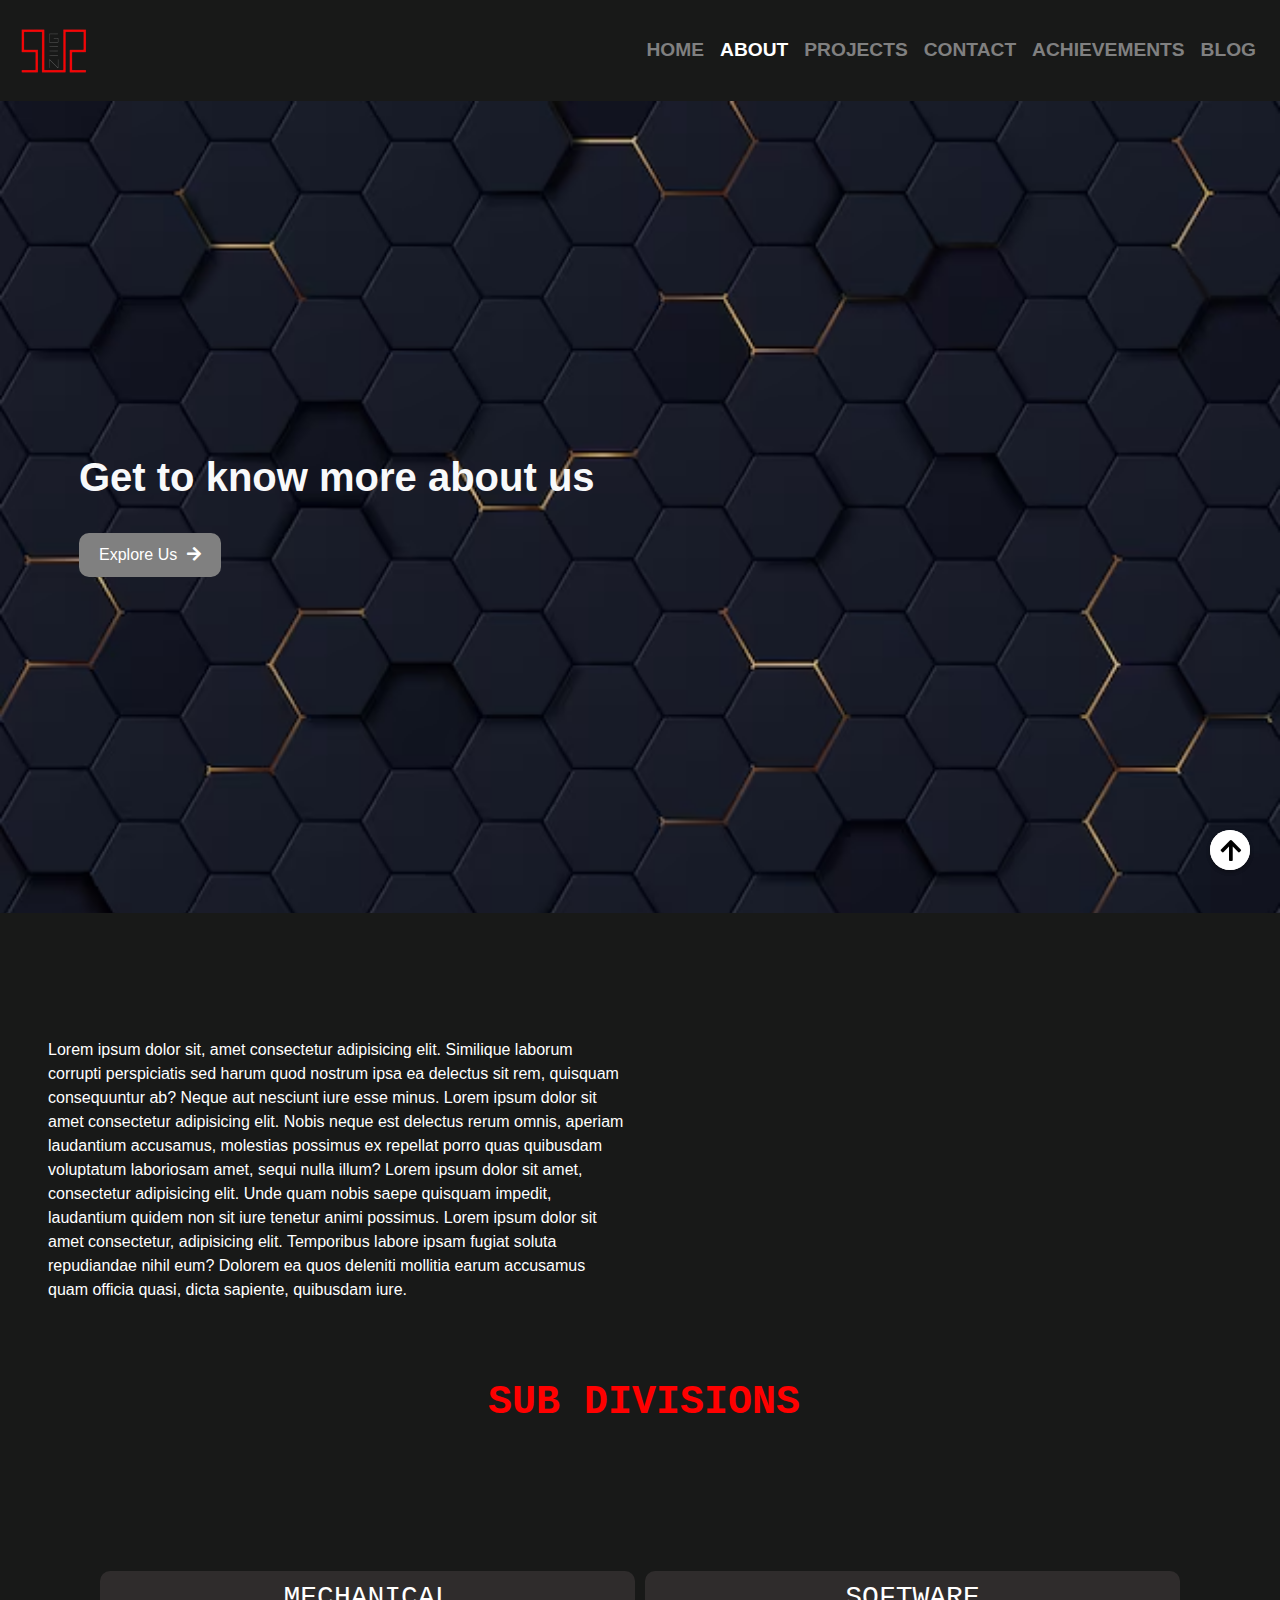
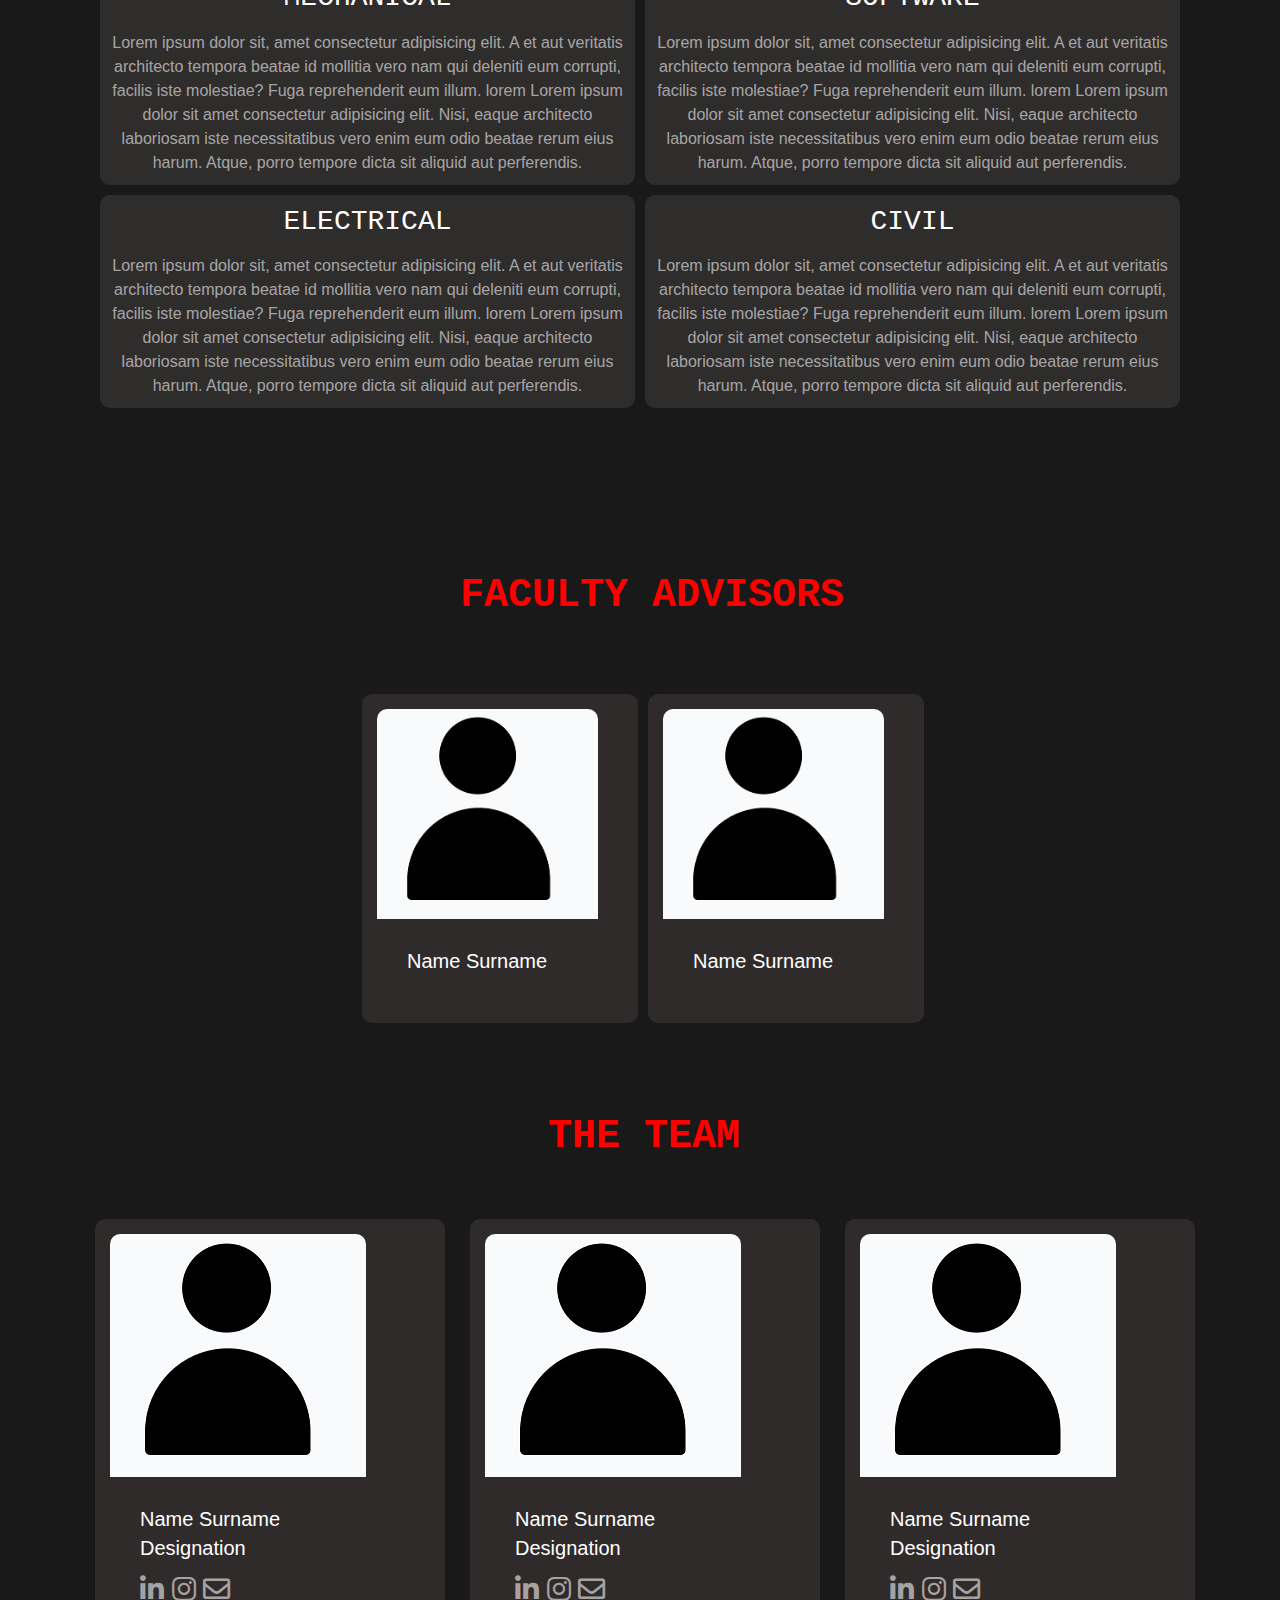
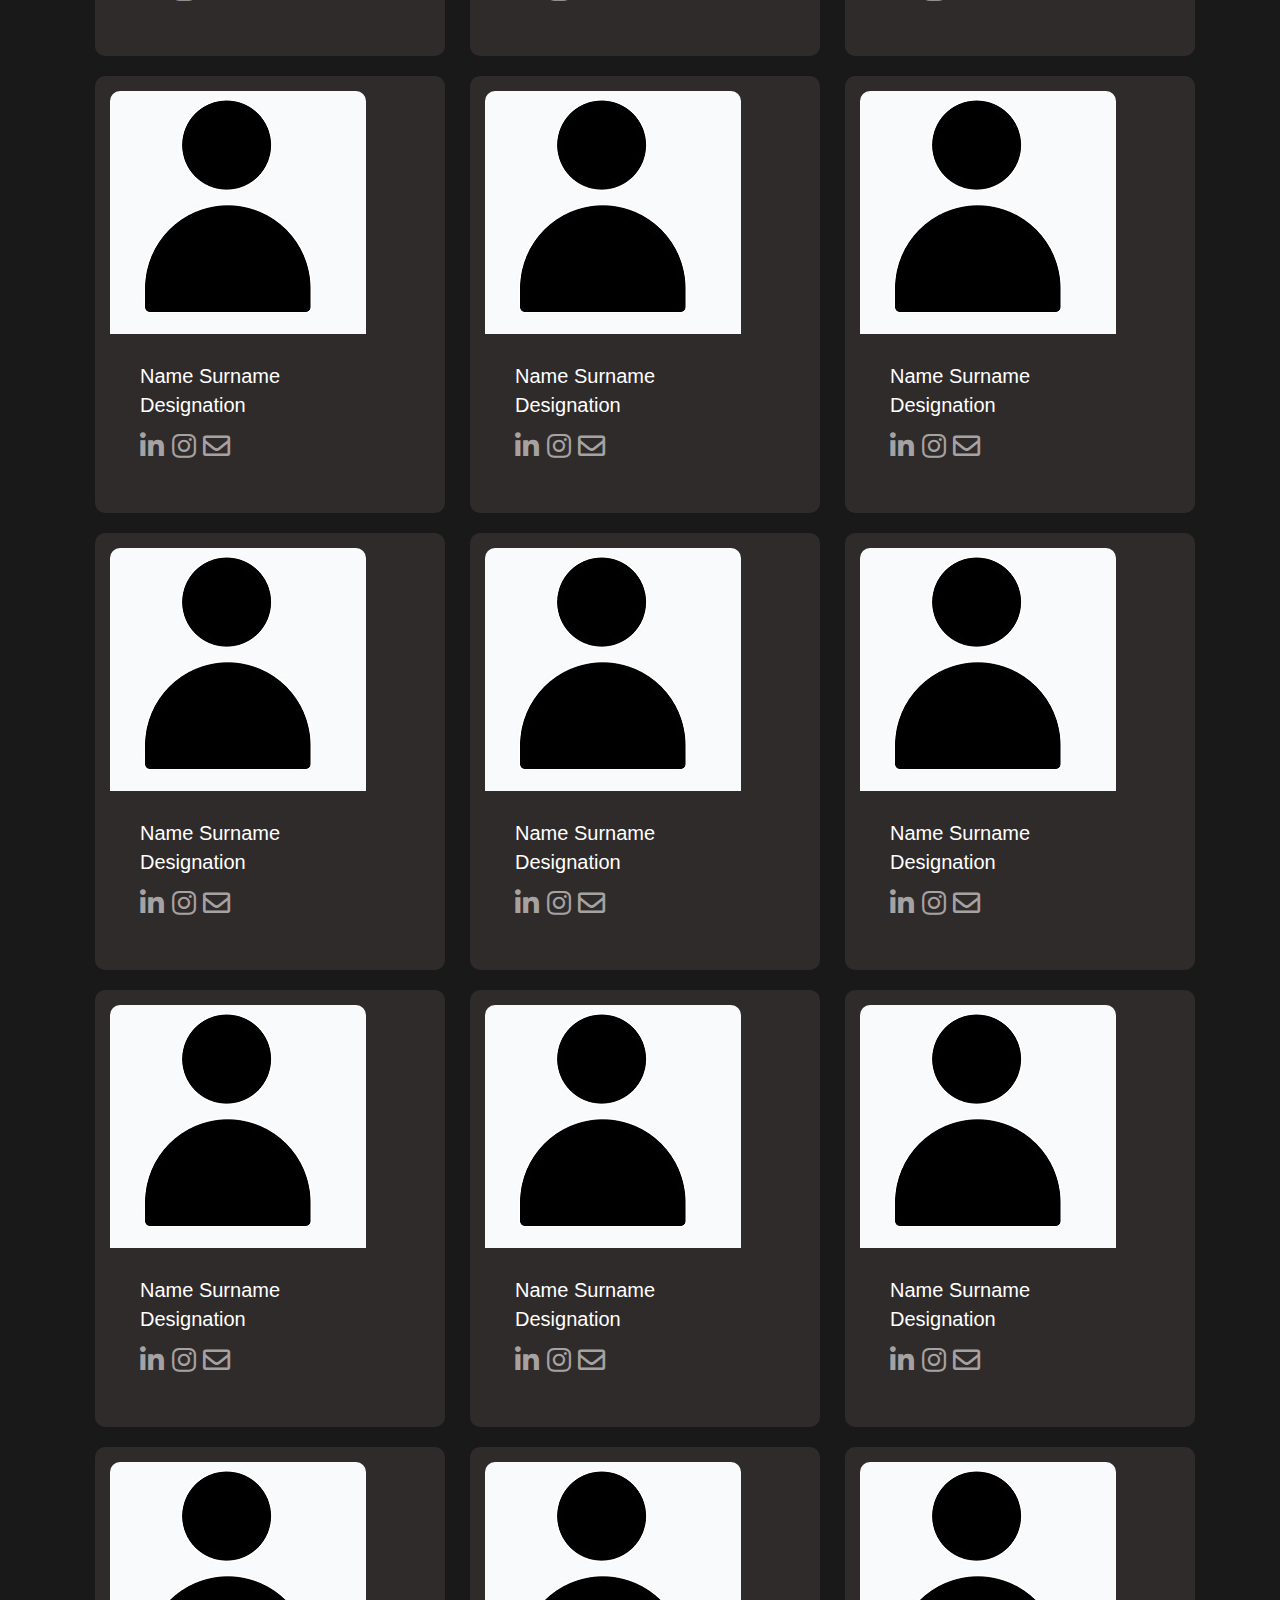
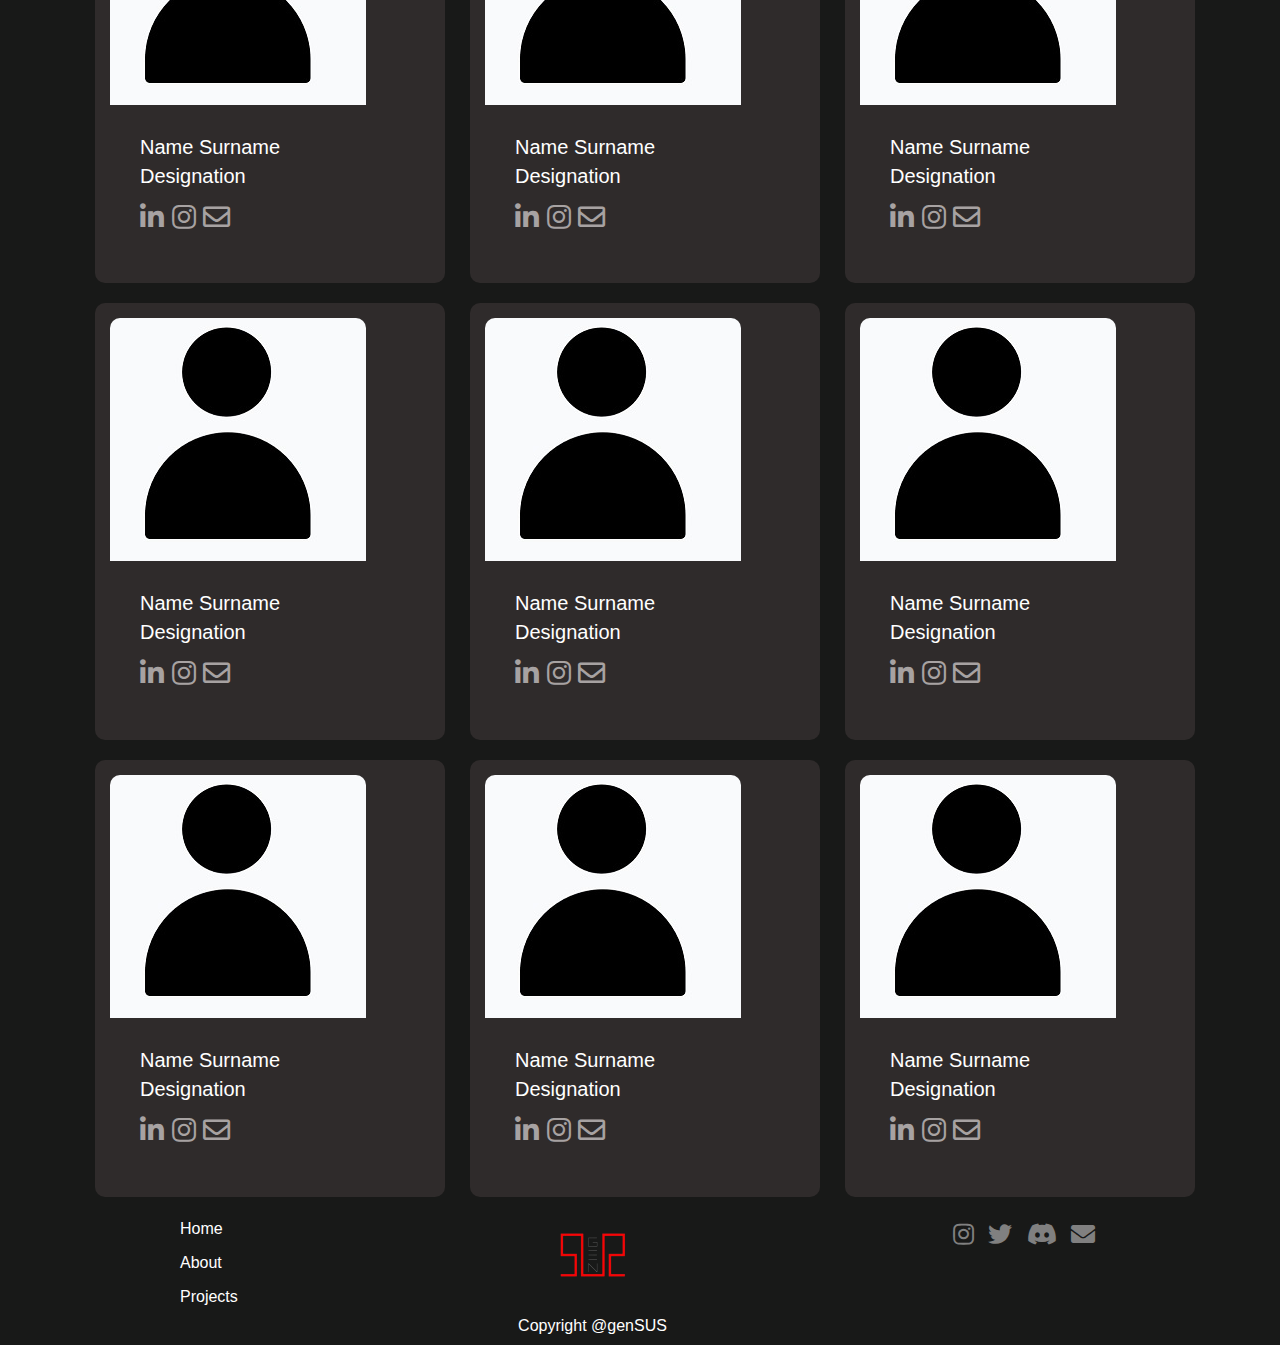
<file: about.html>
<!DOCTYPE html>
<html lang="en">
<head>
   <meta charset="UTF-8">
   <meta name="viewport" content="width=device-width, initial-scale=1.0">
   <title>GenSUS</title>
   <link rel="stylesheet" href="https://maxcdn.bootstrapcdn.com/bootstrap/4.5.2/css/bootstrap.min.css">
   <link rel="stylesheet" href="styles.css">
   <link rel="stylesheet" href="https://cdnjs.cloudflare.com/ajax/libs/font-awesome/5.15.4/css/all.min.css">
   <link rel="icon" type="image/x-icon" href="/images/site_logo_trans.png">
   <link rel="preconnect" href="https://fonts.googleapis.com">
   <link rel="preconnect" href="https://fonts.gstatic.com" crossorigin>
   <link href="https://fonts.googleapis.com/css2?family=Playfair+Display&family=Satisfy&display=swap" rel="stylesheet">
   <link href="https://maxcdn.bootstrapcdn.com/font-awesome/4.7.0/css/font-awesome.min.css" rel="stylesheet" />
   <link rel="stylesheet" href="https://cdnjs.cloudflare.com/ajax/libs/font-awesome/6.4.2/css/all.min.css" integrity="sha512-z3gLpd7yknf1YoNbCzqRKc4qyor8gaKU1qmn+CShxbuBusANI9QpRohGBreCFkKxLhei6S9CQXFEbbKuqLg0DA==" crossorigin="anonymous" referrerpolicy="no-referrer" />
</head>
<body>






   <nav class="navbar navbar-expand-lg container-fluid py-2">
      <a class="navbar-brand" href="index.html">
         <!-- Add your icon here (replace 'icon.png' with your icon's file path) -->
         <img src="images/site_logo_trans.png" class="img-fluid" alt="Icon">
      </a>
      <button class="navbar-toggler" type="button" data-toggle="collapse" data-target="#navbarNav" aria-controls="navbarNav" aria-expanded="false" aria-label="Toggle navigation">
        <span class="navbar-toggler-icon "><i class="fas fa-bars text-light"></i></span>
      </button>
      <div class="collapse navbar-collapse" id="navbarNav">
         <ul class="navbar-nav ml-auto">
            <li class="nav-item ">
               <a class="nav-link " href="index.html">HOME</a>
            </li>
            <li class="nav-item">
               <a class="nav-link active" href="about.html">ABOUT</a>
            </li>
            <li class="nav-item">
               <a class="nav-link" href="index.html#section2">PROJECTS</a>
            </li>
            <li class="nav-item">
               <a class="nav-link" href="index.html#section4">CONTACT</a>
            </li>
            <li class="nav-item">
               <a class="nav-link" href="index.html#section3">ACHIEVEMENTS</a>
            </li>
            <li class="nav-item">
               <a class="nav-link" href="blog.html">BLOG</a>
            </li>
         </ul>
      </div>
    </nav>







   <div class="container-fluid abouts">
      <h1 class="text-light get">Get to know more about us</h1>
      <a href="#about_us" class="contact-button explores text-white" id="contactLink">
         Explore Us
         <i class="fas fa-arrow-right"></i>
     </a>
   </div>
   <div class="container-fluid utube" id="about_us">
      <div class="row mt-5">
         <div class="col-md-6 col-12 datas">
            <p>Lorem ipsum dolor sit, amet consectetur adipisicing elit. Similique laborum corrupti perspiciatis sed harum quod nostrum ipsa ea delectus sit rem, quisquam consequuntur ab? Neque aut nesciunt iure esse minus.
               Lorem ipsum dolor sit amet consectetur adipisicing elit. Nobis neque est delectus rerum omnis, aperiam laudantium accusamus, molestias possimus ex repellat porro quas quibusdam voluptatum laboriosam amet, sequi nulla illum?
               Lorem ipsum dolor sit amet, consectetur adipisicing elit. Unde quam nobis saepe quisquam impedit, laudantium quidem non sit iure tenetur animi possimus.
               Lorem ipsum dolor sit amet consectetur, adipisicing elit. Temporibus labore ipsam fugiat soluta repudiandae nihil eum? Dolorem ea quos deleniti mollitia earum accusamus quam officia quasi, dicta sapiente, quibusdam iure.
            </p>
         </div>
         <div class="col-md-6 col-12 py-5 text-center">
            <iframe width="100%" height="315" src="https://www.youtube.com/embed/dQw4w9WgXcQ" frameborder="0" allow="accelerometer; autoplay; encrypted-media; gyroscope; picture-in-picture" allowfullscreen></iframe>
         </div>
      </div>
   </div>
   <div class="container subs">
      <div class="container">
         <h1 class="simple text-center st">SUB DIVISIONS</h1>
      </div>
      <div class="container cont divi prof">
         <div class="row roww align">
            <div class="col-12 col-md-6 ">
               <h3 class="st"> MECHANICAL</h3>
               <p>
                  Lorem ipsum dolor sit, amet consectetur adipisicing elit. A et aut veritatis architecto tempora beatae id mollitia vero nam qui deleniti eum corrupti, facilis iste molestiae? Fuga reprehenderit eum illum. lorem
                  Lorem ipsum dolor sit amet consectetur adipisicing elit. Nisi, eaque architecto laboriosam iste necessitatibus vero enim eum odio beatae rerum eius harum. Atque, porro tempore dicta sit aliquid aut perferendis.
               </p>
            </div>
            <div class=" col-12 col-md-6">
               <h3 class="st"> SOFTWARE </h3>
               <p>
                  Lorem ipsum dolor sit, amet consectetur adipisicing elit. A et aut veritatis architecto tempora beatae id mollitia vero nam qui deleniti eum corrupti, facilis iste molestiae? Fuga reprehenderit eum illum. lorem
                  Lorem ipsum dolor sit amet consectetur adipisicing elit. Nisi, eaque architecto laboriosam iste necessitatibus vero enim eum odio beatae rerum eius harum. Atque, porro tempore dicta sit aliquid aut perferendis.
               </p>
            </div>
            <div class="col-12 col-md-6 ">
               <h3 class="st"> ELECTRICAL</h3>
               <p>
                  Lorem ipsum dolor sit, amet consectetur adipisicing elit. A et aut veritatis architecto tempora beatae id mollitia vero nam qui deleniti eum corrupti, facilis iste molestiae? Fuga reprehenderit eum illum. lorem
                  Lorem ipsum dolor sit amet consectetur adipisicing elit. Nisi, eaque architecto laboriosam iste necessitatibus vero enim eum odio beatae rerum eius harum. Atque, porro tempore dicta sit aliquid aut perferendis.
               </p>
            </div>
            <div class=" col-12 col-md-6 ">
               <h3 class="st"> CIVIL</h3>
               <p>
                  Lorem ipsum dolor sit, amet consectetur adipisicing elit. A et aut veritatis architecto tempora beatae id mollitia vero nam qui deleniti eum corrupti, facilis iste molestiae? Fuga reprehenderit eum illum. lorem
                  Lorem ipsum dolor sit amet consectetur adipisicing elit. Nisi, eaque architecto laboriosam iste necessitatibus vero enim eum odio beatae rerum eius harum. Atque, porro tempore dicta sit aliquid aut perferendis.
               </p>
            </div>
         </div>
      </div>
   </div>
   <div class="container-fluid profiless">
      <div class="container-fluid ">
         <h1 class="simple text-center st">FACULTY ADVISORS</h1>
      </div>
      <div class="row prof">
         <div class="custom-card custom-card2">
            <img class="custom-card-img" src="images/profile.jpg" alt="Card image cap">
            <div class="custom-card-body">
              <h5 class="custom-card-title">Name Surname</h5>
            </div>
          </div>
          <div class="custom-card custom-card2">
            <img class="custom-card-img" src="images/profile.jpg" alt="Card image cap">
            <div class="custom-card-body">
              <h5 class="custom-card-title">Name Surname</h5>
            </div>
          </div>
      
         <!-- Add more profile picture columns here -->
      </div>
   </div>
 <!--
 <div class="container-fluid profiless">
      <div class="container-fluid ">
         <h1 class="simple text-center st">THE TEAM</h1>
      </div>
      <div class="row prof">
         <div class="col-xl-6 col-md-4">
            <div class="single_order">
               <div class="order_thumb">
                  <img src="images/profile.jpg" class="img-fluid" alt="">
               </div>
               <div class="order_info">
                  <h4 class="heads heads1">
                     Name Surname
                  </h4>
                  <h6>Designation</h6>
                  <div class="social-icons">
                     <i class="fab fa-linkedin"></i>
                     <i class="fab fa-instagram"></i>
                     <i class="far fa-envelope"></i>
                  </div>
               </div>
            </div>
         </div>
         <div class="col-xl-6 col-md-4">
            <div class="single_order">
               <div class="order_thumb">
                  <img src="images/profile.jpg"class="img-fluid" alt="">
               </div>
               <div class="order_info">
                  <h4 class="heads heads1">
                     Name Surname
                  </h4>
                  <h6>Designation</h6>
                  <div class="social-icons">
                     <i class="fab fa-linkedin"></i>
                     <i class="fab fa-instagram"></i>
                     <i class="far fa-envelope"></i>
                  </div>
               </div>
            </div>
         </div>
         <div class="col-xl-6 col-md-4">
            <div class="single_order">
               <div class="order_thumb">
                  <img src="images/profile.jpg" class="img-fluid" alt="">
               </div>
               <div class="order_info">
                  <h4 class="heads heads1">
                     Name Surname
                  </h4>
                  <h6>Designation</h6>
                  <div class="social-icons">
                     <i class="fab fa-linkedin"></i>
                     <i class="fab fa-instagram"></i>
                     <i class="far fa-envelope"></i>
                  </div>
               </div>
            </div>
         </div>

      </div>
      <div class="row prof">
         <div class="col-xl-6 col-md-4">
            <div class="single_order">
               <div class="order_thumb">
                  <img src="images/profile.jpg" class="img-fluid" alt="">
               </div>
               <div class="order_info">
                  <h4 class="heads heads1">
                     Name Surname
                  </h4>
                  <h6>Designation</h6>
                  <div class="social-icons">
                     <i class="fab fa-linkedin"></i>
                     <i class="fab fa-instagram"></i>
                     <i class="far fa-envelope"></i>
                  </div>
               </div>
            </div>
         </div>
         <div class="col-xl-6 col-md-4">
            <div class="single_order">
               <div class="order_thumb">
                  <img src="images/profile.jpg" class="img-fluid" alt="">
               </div>
               <div class="order_info">
                  <h4 class="heads heads1">
                     Name Surname
                  </h4>
                  <h6>Designation</h6>
                  <div class="social-icons">
                     <i class="fab fa-linkedin"></i>
                     <i class="fab fa-instagram"></i>
                     <i class="far fa-envelope"></i>
                  </div>
               </div>
            </div>
         </div>
         <div class="col-xl-6 col-md-4">
            <div class="single_order">
               <div class="order_thumb">
                  <img src="images/profile.jpg" class="img-fluid" alt="">
               </div>
               <div class="order_info">
                  <h4 class="heads heads1">
                     Name Surname
                  </h4>
                  <h6>Designation</h6>
                  <div class="social-icons">
                     <i class="fab fa-linkedin"></i>
                     <i class="fab fa-instagram"></i>
                     <i class="far fa-envelope"></i>
                  </div>
               </div>
            </div>
         </div>
  
      </div>
      <div class="row prof">
         <div class="col-xl-6 col-md-4">
            <div class="single_order">
               <div class="order_thumb">
                  <img src="images/profile.jpg" class="img-fluid" alt="">
               </div>
               <div class="order_info">
                  <h4 class="heads heads1">
                     Name Surname
                  </h4>
                  <h6>Designation</h6>
                  <div class="social-icons">
                     <i class="fab fa-linkedin"></i>
                     <i class="fab fa-instagram"></i>
                     <i class="far fa-envelope"></i>
                  </div>
               </div>
            </div>
         </div>
         <div class="col-xl-6 col-md-4">
            <div class="single_order">
               <div class="order_thumb">
                  <img src="images/profile.jpg" class="img-fluid" alt="">
               </div>
               <div class="order_info">
                  <h4 class="heads heads1">
                     Name Surname
                  </h4>
                  <h6>Designation</h6>
                  <div class="social-icons">
                     <i class="fab fa-linkedin"></i>
                     <i class="fab fa-instagram"></i>
                     <i class="far fa-envelope"></i>
                  </div>
               </div>
            </div>
         </div>
         <div class="col-xl-6 col-md-4">
            <div class="single_order">
               <div class="order_thumb">
                  <img src="images/profile.jpg" class="img-fluid" alt="">
               </div>
               <div class="order_info">
                  <h4 class="heads heads1">
                     Name Surname
                  </h4>
                  <h6>Designation</h6>
                  <div class="social-icons">
                     <i class="fab fa-linkedin"></i>
                     <i class="fab fa-instagram"></i>
                     <i class="far fa-envelope"></i>
                  </div>
               </div>
            </div>
         </div>
      
      </div>
      <div class="row prof">
         <div class="col-xl-6 col-md-4">
            <div class="single_order">
               <div class="order_thumb">
                  <img src="images/profile.jpg" class="img-fluid" alt="">
               </div>
               <div class="order_info">
                  <h4 class="heads heads1">
                     Name Surname
                  </h4>
                  <h6>Designation</h6>
                  <div class="social-icons">
                     <i class="fab fa-linkedin"></i>
                     <i class="fab fa-instagram"></i>
                     <i class="far fa-envelope"></i>
                  </div>
               </div>
            </div>
         </div>
         <div class="col-xl-6 col-md-4">
            <div class="single_order">
               <div class="order_thumb">
                  <img src="images/profile.jpg"  class="img-fluid" alt="">
               </div>
               <div class="order_info">
                  <h4 class="heads heads1">
                     Name Surname
                  </h4>
                  <h6>Designation</h6>
                  <div class="social-icons">
                     <i class="fab fa-linkedin"></i>
                     <i class="fab fa-instagram"></i>
                     <i class="far fa-envelope"></i>
                  </div>
               </div>
            </div>
         </div>
         <div class="col-xl-6 col-md-4">
            <div class="single_order">
               <div class="order_thumb">
                  <img src="images/profile.jpg" class="img-fluid" alt="">
               </div>
               <div class="order_info">
                  <h4 class="heads heads1">
                     Name Surname
                  </h4>
                  <h6>Designation</h6>
                  <div class="social-icons">
                     <i class="fab fa-linkedin"></i>
                     <i class="fab fa-instagram"></i>
                     <i class="far fa-envelope"></i>
                  </div>
               </div>
            </div>
         </div>

      </div>
      <div class="row prof">
         <div class="col-xl-6 col-md-4">
            <div class="single_order">
               <div class="order_thumb">
                  <img src="images/profile.jpg" class="img-fluid" alt="">
               </div>
               <div class="order_info">
                  <h4 class="heads heads1">
                     Name Surname
                  </h4>
                  <h6>Designation</h6>
                  <div class="social-icons">
                     <i class="fab fa-linkedin"></i>
                     <i class="fab fa-instagram"></i>
                     <i class="far fa-envelope"></i>
                  </div>
               </div>
            </div>
         </div>
         <div class="col-xl-6 col-md-4">
            <div class="single_order">
               <div class="order_thumb">
                  <img src="images/profile.jpg" class="img-fluid" alt="">
               </div>
               <div class="order_info">
                  <h4 class="heads heads1">
                     Name Surname
                  </h4>
                  <h6>Designation</h6>
                  <div class="social-icons">
                     <i class="fab fa-linkedin"></i>
                     <i class="fab fa-instagram"></i>
                     <i class="far fa-envelope"></i>
                  </div>
               </div>
            </div>
         </div>
         <div class="col-xl-6 col-md-4">
            <div class="single_order">
               <div class="order_thumb">
                  <img src="images/profile.jpg"  class="img-fluid" alt="">
               </div>
               <div class="order_info">
                  <h4 class="heads heads1">
                     Name Surname
                  </h4>
                  <h6>Designation</h6>
                  <div class="social-icons">
                     <i class="fab fa-linkedin"></i>
                     <i class="fab fa-instagram"></i>
                     <i class="far fa-envelope"></i>
                  </div>
               </div>
            </div>
         </div>

      </div>
      <div class="row prof">
         <div class="col-xl-6 col-md-4">
            <div class="single_order">
               <div class="order_thumb">
                  <img src="images/profile.jpg" class="img-fluid" alt="">
               </div>
               <div class="order_info">
                  <h4 class="heads heads1">
                     Name Surname
                  </h4>
                  <h6>Designation</h6>
                  <div class="social-icons">
                     <i class="fab fa-linkedin"></i>
                     <i class="fab fa-instagram"></i>
                     <i class="far fa-envelope"></i>
                  </div>
               </div>
            </div>
         </div>
         <div class="col-xl-6 col-md-4">
            <div class="single_order">
               <div class="order_thumb">
                  <img src="images/profile.jpg" class="img-fluid" alt="">
               </div>
               <div class="order_info">
                  <h4 class="heads heads1">
                     Name Surname
                  </h4>
                  <h6>Designation</h6>
                  <div class="social-icons">
                     <i class="fab fa-linkedin"></i>
                     <i class="fab fa-instagram"></i>
                     <i class="far fa-envelope"></i>
                  </div>
               </div>
            </div>
         </div>
         <div class="col-xl-6 col-md-4">
            <div class="single_order">
               <div class="order_thumb">
                  <img src="images/profile.jpg" class="img-fluid" alt="">
               </div>
               <div class="order_info">
                  <h4 class="heads heads1">
                     Name Surname
                  </h4>
                  <h6>Designation</h6>
                  <div class="social-icons">
                     <i class="fab fa-linkedin"></i>
                     <i class="fab fa-instagram"></i>
                     <i class="far fa-envelope"></i>
                  </div>
               </div>
            </div>
         </div>
      
      </div>
      <div class="row prof">
         <div class="col-xl-6 col-md-4">
            <div class="single_order">
               <div class="order_thumb">
                  <img src="images/profile.jpg" class="img-fluid" alt="">
               </div>
               <div class="order_info">
                  <h4 class="heads heads1">
                     Name Surname
                  </h4>
                  <h6>Designation</h6>
                  <div class="social-icons">
                     <i class="fab fa-linkedin"></i>
                     <i class="fab fa-instagram"></i>
                     <i class="far fa-envelope"></i>
                  </div>
               </div>
            </div>
         </div>
         <div class="col-xl-6 col-md-4">
            <div class="single_order">
               <div class="order_thumb">
                  <img src="images/profile.jpg" class="img-fluid" alt="">
               </div>
               <div class="order_info">
                  <h4 class="heads heads1">
                     Name Surname
                  </h4>
                  <h6>Designation</h6>
                  <div class="social-icons">
                     <i class="fab fa-linkedin"></i>
                     <i class="fab fa-instagram"></i>
                     <i class="far fa-envelope"></i>
                  </div>
               </div>
            </div>
         </div>
         <div class="col-md-12 col-lg-4 col-12">
            <div class="single_order">
               <div class="order_thumb">
                  <img src="images/profile.jpg" class="img-fluid"  alt="">
               </div>
               <div class="order_info">
                  <h4 class="heads heads1">
                     Name Surname
                  </h4>
                  <h6>Designation</h6>
                  <div class="social-icons">
                     <i class="fab fa-linkedin"></i>
                     <i class="fab fa-instagram"></i>
                     <i class="far fa-envelope"></i>
                  </div>
               </div>
            </div>
         </div>
      </div>
   </div>

 -->
 

 <div class="card-container container">

   <div class="container-fluid ">
      <h1 class="simple text-center st mt-5 mb-5">THE TEAM</h1>
   </div>
     <div class="custom-card">
        <img class="custom-card-img" src="images/profile.jpg" alt="Card image cap">
        <div class="custom-card-body">
          <h5 class="custom-card-title">Name Surname</h5>
          <h6 class="custom-card-designation" >Designation</h6>
                     <div class="social-icons">
                        <i class="fab fa-linkedin"></i>
                        <i class="fab fa-instagram"></i>
                        <i class="far fa-envelope"></i>
                     </div>
        </div>
      </div>
      <div class="custom-card">
        <img class="custom-card-img" src="images/profile.jpg" alt="Card image cap">
        <div class="custom-card-body">
          <h5 class="custom-card-title">Name Surname</h5>
          <h6 class="custom-card-designation" >Designation</h6>
                     <div class="social-icons">
                        <i class="fab fa-linkedin"></i>
                        <i class="fab fa-instagram"></i>
                        <i class="far fa-envelope"></i>
                     </div>
        </div>
      </div>
      <div class="custom-card">
         <img class="custom-card-img" src="images/profile.jpg" alt="Card image cap">
         <div class="custom-card-body">
           <h5 class="custom-card-title">Name Surname</h5>
           <h6 class="custom-card-designation" >Designation</h6>
                      <div class="social-icons">
                         <i class="fab fa-linkedin"></i>
                         <i class="fab fa-instagram"></i>
                         <i class="far fa-envelope"></i>
                      </div>
         </div>
       </div>
       <div class="custom-card">
          <img class="custom-card-img" src="images/profile.jpg" alt="Card image cap">
          <div class="custom-card-body">
            <h5 class="custom-card-title">Name Surname</h5>
            <h6 class="custom-card-designation" >Designation</h6>
                       <div class="social-icons">
                          <i class="fab fa-linkedin"></i>
                          <i class="fab fa-instagram"></i>
                          <i class="far fa-envelope"></i>
                       </div>
          </div>
        </div>
        <div class="custom-card">
          <img class="custom-card-img" src="images/profile.jpg" alt="Card image cap">
          <div class="custom-card-body">
            <h5 class="custom-card-title">Name Surname</h5>
            <h6 class="custom-card-designation" >Designation</h6>
                       <div class="social-icons">
                          <i class="fab fa-linkedin"></i>
                          <i class="fab fa-instagram"></i>
                          <i class="far fa-envelope"></i>
                       </div>
          </div>
        </div>
        <div class="custom-card">
          <img class="custom-card-img" src="images/profile.jpg" alt="Card image cap">
          <div class="custom-card-body">
            <h5 class="custom-card-title">Name Surname</h5>
            <h6 class="custom-card-designation" >Designation</h6>
                       <div class="social-icons">
                          <i class="fab fa-linkedin"></i>
                          <i class="fab fa-instagram"></i>
                          <i class="far fa-envelope"></i>
                       </div>
          </div>
        </div>
        <div class="custom-card">
           <img class="custom-card-img" src="images/profile.jpg" alt="Card image cap">
           <div class="custom-card-body">
             <h5 class="custom-card-title">Name Surname</h5>
             <h6 class="custom-card-designation" >Designation</h6>
                        <div class="social-icons">
                           <i class="fab fa-linkedin"></i>
                           <i class="fab fa-instagram"></i>
                           <i class="far fa-envelope"></i>
                        </div>
           </div>
         </div>
         <div class="custom-card">
           <img class="custom-card-img" src="images/profile.jpg" alt="Card image cap">
           <div class="custom-card-body">
             <h5 class="custom-card-title">Name Surname</h5>
             <h6 class="custom-card-designation" >Designation</h6>
                        <div class="social-icons">
                           <i class="fab fa-linkedin"></i>
                           <i class="fab fa-instagram"></i>
                           <i class="far fa-envelope"></i>
                        </div>
           </div>
         </div>
         <div class="custom-card">
            <img class="custom-card-img" src="images/profile.jpg" alt="Card image cap">
            <div class="custom-card-body">
              <h5 class="custom-card-title">Name Surname</h5>
              <h6 class="custom-card-designation" >Designation</h6>
                         <div class="social-icons">
                            <i class="fab fa-linkedin"></i>
                            <i class="fab fa-instagram"></i>
                            <i class="far fa-envelope"></i>
                         </div>
            </div>
          </div>
          <div class="custom-card">
            <img class="custom-card-img" src="images/profile.jpg" alt="Card image cap">
            <div class="custom-card-body">
              <h5 class="custom-card-title">Name Surname</h5>
              <h6 class="custom-card-designation" >Designation</h6>
                         <div class="social-icons">
                            <i class="fab fa-linkedin"></i>
                            <i class="fab fa-instagram"></i>
                            <i class="far fa-envelope"></i>
                         </div>
            </div>
          </div>
          <div class="custom-card">
            <img class="custom-card-img" src="images/profile.jpg" alt="Card image cap">
            <div class="custom-card-body">
              <h5 class="custom-card-title">Name Surname</h5>
              <h6 class="custom-card-designation" >Designation</h6>
                         <div class="social-icons">
                            <i class="fab fa-linkedin"></i>
                            <i class="fab fa-instagram"></i>
                            <i class="far fa-envelope"></i>
                         </div>
            </div>
          </div>
          <div class="custom-card">
             <img class="custom-card-img" src="images/profile.jpg" alt="Card image cap">
             <div class="custom-card-body">
               <h5 class="custom-card-title">Name Surname</h5>
               <h6 class="custom-card-designation" >Designation</h6>
                          <div class="social-icons">
                             <i class="fab fa-linkedin"></i>
                             <i class="fab fa-instagram"></i>
                             <i class="far fa-envelope"></i>
                          </div>
             </div>
           </div>
           <div class="custom-card">
             <img class="custom-card-img" src="images/profile.jpg" alt="Card image cap">
             <div class="custom-card-body">
               <h5 class="custom-card-title">Name Surname</h5>
               <h6 class="custom-card-designation" >Designation</h6>
                          <div class="social-icons">
                             <i class="fab fa-linkedin"></i>
                             <i class="fab fa-instagram"></i>
                             <i class="far fa-envelope"></i>
                          </div>
             </div>
           </div>
           <div class="custom-card">
            <img class="custom-card-img" src="images/profile.jpg" alt="Card image cap">
            <div class="custom-card-body">
              <h5 class="custom-card-title">Name Surname</h5>
              <h6 class="custom-card-designation" >Designation</h6>
                         <div class="social-icons">
                            <i class="fab fa-linkedin"></i>
                            <i class="fab fa-instagram"></i>
                            <i class="far fa-envelope"></i>
                         </div>
            </div>
          </div>
          <div class="custom-card">
             <img class="custom-card-img" src="images/profile.jpg" alt="Card image cap">
             <div class="custom-card-body">
               <h5 class="custom-card-title">Name Surname</h5>
               <h6 class="custom-card-designation" >Designation</h6>
                          <div class="social-icons">
                             <i class="fab fa-linkedin"></i>
                             <i class="fab fa-instagram"></i>
                             <i class="far fa-envelope"></i>
                          </div>
             </div>
           </div>
           <div class="custom-card">
             <img class="custom-card-img" src="images/profile.jpg" alt="Card image cap">
             <div class="custom-card-body">
               <h5 class="custom-card-title">Name Surname</h5>
               <h6 class="custom-card-designation" >Designation</h6>
                          <div class="social-icons">
                             <i class="fab fa-linkedin"></i>
                             <i class="fab fa-instagram"></i>
                             <i class="far fa-envelope"></i>
                          </div>
             </div>
           </div>
           <div class="custom-card">
             <img class="custom-card-img" src="images/profile.jpg" alt="Card image cap">
             <div class="custom-card-body">
               <h5 class="custom-card-title">Name Surname</h5>
               <h6 class="custom-card-designation" >Designation</h6>
                          <div class="social-icons">
                             <i class="fab fa-linkedin"></i>
                             <i class="fab fa-instagram"></i>
                             <i class="far fa-envelope"></i>
                          </div>
             </div>
           </div>
           <div class="custom-card">
              <img class="custom-card-img" src="images/profile.jpg" alt="Card image cap">
              <div class="custom-card-body">
                <h5 class="custom-card-title">Name Surname</h5>
                <h6 class="custom-card-designation" >Designation</h6>
                           <div class="social-icons">
                              <i class="fab fa-linkedin"></i>
                              <i class="fab fa-instagram"></i>
                              <i class="far fa-envelope"></i>
                           </div>
              </div>
            </div>
            <div class="custom-card">
              <img class="custom-card-img" src="images/profile.jpg" alt="Card image cap">
              <div class="custom-card-body">
                <h5 class="custom-card-title">Name Surname</h5>
                <h6 class="custom-card-designation" >Designation</h6>
                           <div class="social-icons">
                              <i class="fab fa-linkedin"></i>
                              <i class="fab fa-instagram"></i>
                              <i class="far fa-envelope"></i>
                           </div>
              </div>
            </div>
            <div class="custom-card">
               <img class="custom-card-img" src="images/profile.jpg" alt="Card image cap">
               <div class="custom-card-body">
                 <h5 class="custom-card-title">Name Surname</h5>
                 <h6 class="custom-card-designation" >Designation</h6>
                            <div class="social-icons">
                               <i class="fab fa-linkedin"></i>
                               <i class="fab fa-instagram"></i>
                               <i class="far fa-envelope"></i>
                            </div>
               </div>
             </div>
             <div class="custom-card">
                <img class="custom-card-img" src="images/profile.jpg" alt="Card image cap">
                <div class="custom-card-body">
                  <h5 class="custom-card-title">Name Surname</h5>
                  <h6 class="custom-card-designation" >Designation</h6>
                             <div class="social-icons">
                                <i class="fab fa-linkedin"></i>
                                <i class="fab fa-instagram"></i>
                                <i class="far fa-envelope"></i>
                             </div>
                </div>
              </div>
             </div>
  
   <footer class="footer">
      <div class="container">
         <div class="row d-flex justify-content-center">
            <div class="col-2 quick-links">
               <ul class="quickk">
                  <li><a href="index.html">Home</a></li>
                  <li><a href="about.html">About</a></li>
                  <li><a href="index.html#section2">Projects</a></li>
               </ul>
            </div>
            <div class="col-5 footer-icon">
               <img src="images/site_logo_trans.png" class="img-fluid" alt="Icon"><br>
               <br>
               <h6 style="color: white;">Copyright @genSUS</h6>
            </div>
            <div class="col-3 social-media">
               <a href="#" class="icon red"><i class="fab fa-instagram"></i></a>
               <a href="#" class="icon red"><i class="fab fa-twitter"></i></a>
               <a href="#" class="icon red"><i class="fab fa-discord"></i></a>
               <a href="mailto:contact@example.com" class="icon red"><i class="fas fa-envelope"></i></a>
            </div>
            <div class="col-1 back-to-top">
               <a href="#top" class="back-to-top">
               <i class="fas fa-arrow-up"></i>
               </a>                
            </div>
         </div>
      </div>
   </footer>
   <script src="https://code.jquery.com/jquery-3.5.1.slim.min.js"></script>
   <script src="https://cdn.jsdelivr.net/npm/@popperjs/core@2.9.1/dist/umd/popper.min.js"></script>
   <script src="https://maxcdn.bootstrapcdn.com/bootstrap/4.5.2/js/bootstrap.min.js"></script>
</body>
</html>
</file>
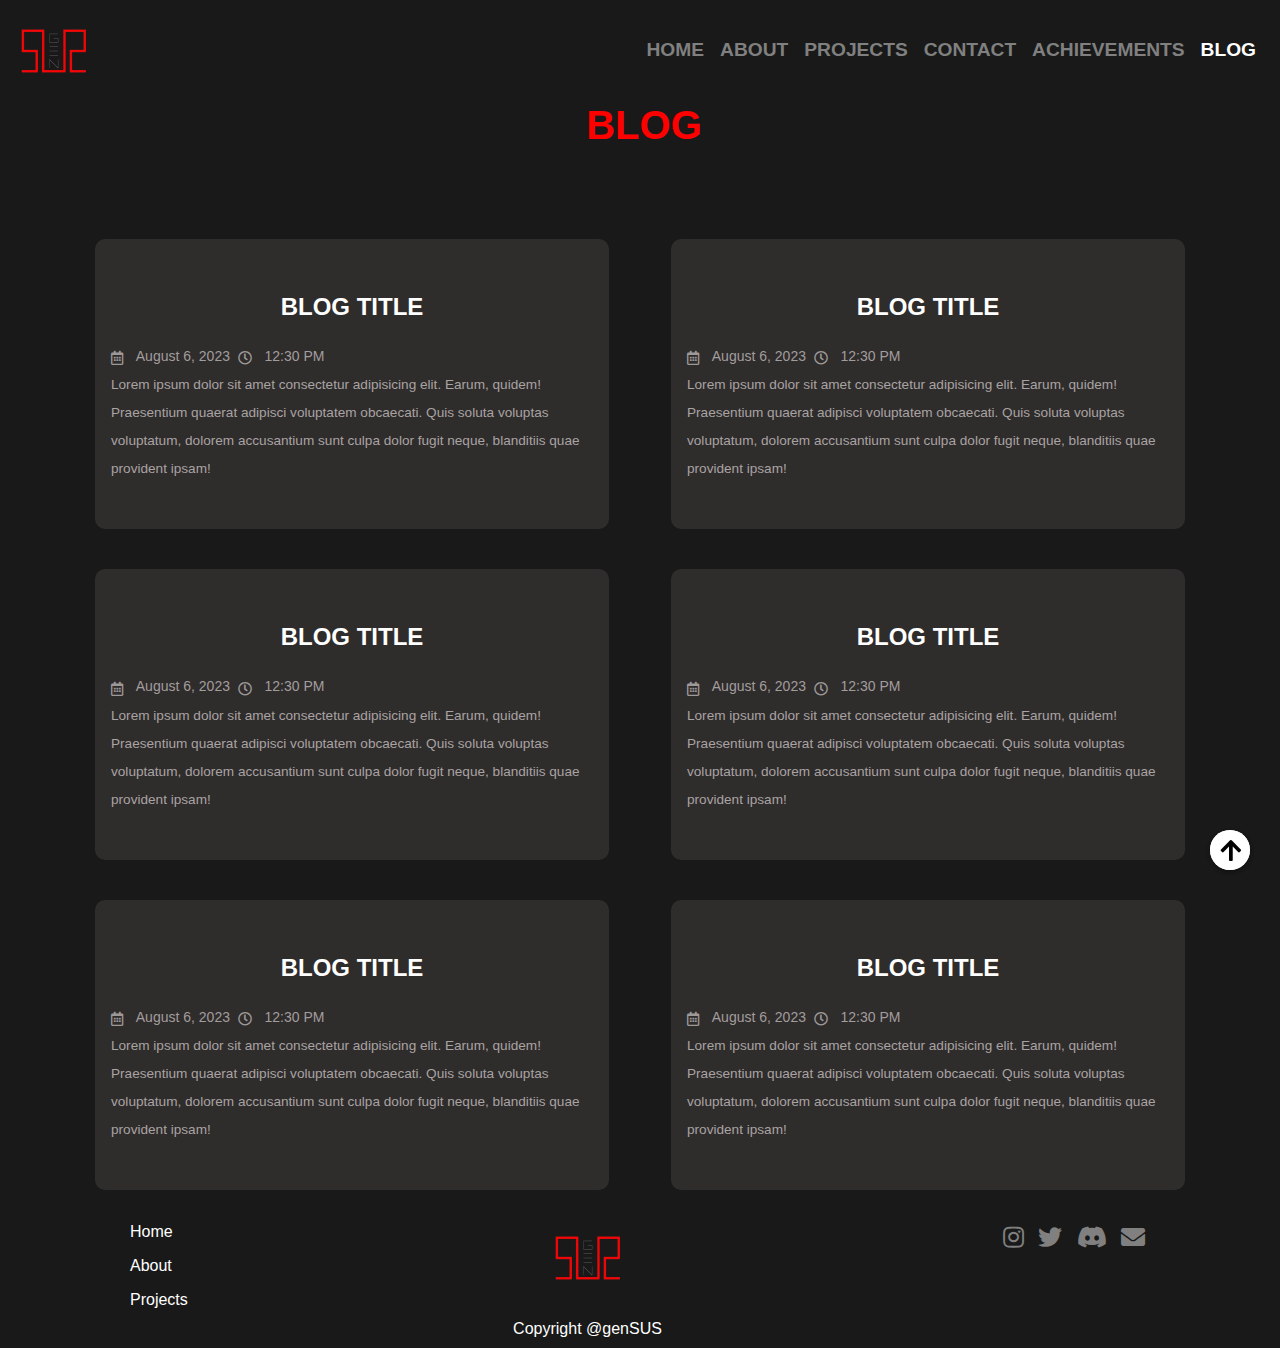
<file: blog.html>
<!DOCTYPE html>
<html lang="en">
   <head>
      <meta charset="UTF-8">
      <meta name="viewport" content="width=device-width, initial-scale=1.0">
      <title>GenSUS</title>
      <link rel="stylesheet" href="https://maxcdn.bootstrapcdn.com/bootstrap/4.5.2/css/bootstrap.min.css">
      <link rel="stylesheet" href="styles.css">
      <link rel="stylesheet" href="https://cdnjs.cloudflare.com/ajax/libs/font-awesome/5.15.4/css/all.min.css">
      <link rel="icon" type="image/x-icon" href="/images/site_logo_trans.png">
      <link rel="preconnect" href="https://fonts.googleapis.com">
      <link rel="preconnect" href="https://fonts.gstatic.com" crossorigin>
      <link href="https://fonts.googleapis.com/css2?family=Playfair+Display&family=Satisfy&display=swap" rel="stylesheet">
      <link href="https://maxcdn.bootstrapcdn.com/font-awesome/4.7.0/css/font-awesome.min.css" rel="stylesheet" />
      <link rel="stylesheet" href="https://cdnjs.cloudflare.com/ajax/libs/font-awesome/6.4.2/css/all.min.css" integrity="sha512-z3gLpd7yknf1YoNbCzqRKc4qyor8gaKU1qmn+CShxbuBusANI9QpRohGBreCFkKxLhei6S9CQXFEbbKuqLg0DA==" crossorigin="anonymous" referrerpolicy="no-referrer" />
   </head>
   <body>
      <nav class="navbar navbar-expand-md  py-2">
         <a class="navbar-brand" href="index.html">
            <!-- Add your icon here (replace 'icon.png' with your icon's file path) -->
            <img src="images/site_logo_trans.png" class="img-fluid" alt="Icon">
         </a>
         <button class="navbar-toggler" type="button" data-toggle="collapse" data-target="#navbarNav" aria-controls="navbarNav" aria-expanded="false" aria-label="Toggle navigation">
           <span class="navbar-toggler-icon "><i class="fas fa-bars text-light"></i></span>
         </button>
         <div class="collapse navbar-collapse" id="navbarNav">
            <ul class="navbar-nav ml-auto">
               <li class="nav-item ">
                  <a class="nav-link " href="index.html">HOME</a>
               </li>
               <li class="nav-item">
                  <a class="nav-link " href="about.html">ABOUT</a>
               </li>
               <li class="nav-item">
                  <a class="nav-link" href="index.html#section2">PROJECTS</a>
               </li>
               <li class="nav-item">
                  <a class="nav-link" href="index.html#section4">CONTACT</a>
               </li>
               <li class="nav-item">
                  <a class="nav-link" href="index.html#section3">ACHIEVEMENTS</a>
               </li>
               <li class="nav-item">
                  <a class="nav-link active" href="blog.html">BLOG</a>
               </li>
            </ul>
         </div>
       </nav>
      <div class="container-fluid">
         <h1 class="simple text-center">BLOG</h1>
         <div class="order_area order_area2 blogs">
            <div class="row">
               <div class="col-xl-6 col-md-6 col-sm-12 row2">
                  <div class="single_order single_order2">
                     <div class="order_info">
                        <h3 class="heads">
                           <a href="#" class=" text-center st">BLOG TITLE</a>
                           <span class="date-icon"><i class="far fa-calendar-alt"></i></span>
                           <span class="sample-date">August 6, 2023</span>
                           <span class="time-icon"><i class="far fa-clock"></i></span>
                           <span class="sample-time">12:30 PM</span>
                        </h3>
                        <p>
                           Lorem ipsum dolor sit amet consectetur adipisicing elit. Earum, quidem! Praesentium quaerat adipisci voluptatem obcaecati. Quis soluta voluptas voluptatum, dolorem accusantium sunt culpa dolor fugit neque, blanditiis quae provident ipsam!
                        </p>
                     </div>
                  </div>
               </div>
               <div class="col-xl-6 col-md-6 row2">
                  <div class="single_order single_order2">
                     <div class="order_info">
                        <h3 class="heads">
                           <a href="#" class=" text-center st">BLOG TITLE</a>
                           <span class="date-icon"><i class="far fa-calendar-alt"></i></span>
                           <span class="sample-date">August 6, 2023</span>
                           <span class="time-icon"><i class="far fa-clock"></i></span>
                           <span class="sample-time">12:30 PM</span>
                        </h3>
                        <p>
                           Lorem ipsum dolor sit amet consectetur adipisicing elit. Earum, quidem! Praesentium quaerat adipisci voluptatem obcaecati. Quis soluta voluptas voluptatum, dolorem accusantium sunt culpa dolor fugit neque, blanditiis quae provident ipsam!
                        </p>
                     </div>
                  </div>
               </div>
               <div class="col-xl-6 col-md-6 row2">
                  <div class="single_order single_order2">
                     <div class="order_info">
                        <h3 class="heads">
                           <a href="#" class=" text-center st">BLOG TITLE</a>
                           <span class="date-icon"><i class="far fa-calendar-alt"></i></span>
                           <span class="sample-date">August 6, 2023</span>
                           <span class="time-icon"><i class="far fa-clock"></i></span>
                           <span class="sample-time">12:30 PM</span>
                        </h3>
                        <p>
                           Lorem ipsum dolor sit amet consectetur adipisicing elit. Earum, quidem! Praesentium quaerat adipisci voluptatem obcaecati. Quis soluta voluptas voluptatum, dolorem accusantium sunt culpa dolor fugit neque, blanditiis quae provident ipsam!
                        </p>
                     </div>
                  </div>
               </div>
               <div class="col-xl-6 col-md-6 row2">
                  <div class="single_order single_order2">
                     <div class="order_info">
                        <h3 class="heads">
                           <a href="#" class=" text-center st">BLOG TITLE</a>
                           <span class="date-icon"><i class="far fa-calendar-alt"></i></span>
                           <span class="sample-date">August 6, 2023</span>
                           <span class="time-icon"><i class="far fa-clock"></i></span>
                           <span class="sample-time">12:30 PM</span>
                        </h3>
                        <p>
                           Lorem ipsum dolor sit amet consectetur adipisicing elit. Earum, quidem! Praesentium quaerat adipisci voluptatem obcaecati. Quis soluta voluptas voluptatum, dolorem accusantium sunt culpa dolor fugit neque, blanditiis quae provident ipsam!
                        </p>
                     </div>
                  </div>
               </div>
               <div class="col-xl-6 col-md-6 row2">
                  <div class="single_order single_order2">
                     <div class="order_info">
                        <h3 class="heads">
                           <a href="#" class=" text-center st">BLOG TITLE</a>
                           <span class="date-icon"><i class="far fa-calendar-alt"></i></span>
                           <span class="sample-date">August 6, 2023</span>
                           <span class="time-icon"><i class="far fa-clock"></i></span>
                           <span class="sample-time">12:30 PM</span>
                        </h3>
                        <p>
                           Lorem ipsum dolor sit amet consectetur adipisicing elit. Earum, quidem! Praesentium quaerat adipisci voluptatem obcaecati. Quis soluta voluptas voluptatum, dolorem accusantium sunt culpa dolor fugit neque, blanditiis quae provident ipsam!
                        </p>
                     </div>
                  </div>
               </div>
               <div class="col-xl-6 col-md-6 row2">
                  <div class="single_order single_order2">
                     <div class="order_info">
                        <h3 class="heads">
                           <a href="#" class=" text-center st">BLOG TITLE</a>
                           <span class="date-icon"><i class="far fa-calendar-alt"></i></span>
                           <span class="sample-date">August 6, 2023</span>
                           <span class="time-icon"><i class="far fa-clock"></i></span>
                           <span class="sample-time">12:30 PM</span>
                        </h3>
                        <p>
                           Lorem ipsum dolor sit amet consectetur adipisicing elit. Earum, quidem! Praesentium quaerat adipisci voluptatem obcaecati. Quis soluta voluptas voluptatum, dolorem accusantium sunt culpa dolor fugit neque, blanditiis quae provident ipsam!
                        </p>
                     </div>
                  </div>
               </div>
            </div>
         </div>
      </div>
      <footer class="footer">
         <div class="container-fluid">
            <div class="row d-flex justify-content-center">
               <div class="col-2 quick-links">
                  <ul class="quickk">
                     <li><a href="index.html">Home</a></li>
                     <li><a href="about.html">About</a></li>
                     <li><a href="index.html#section2">Projects</a></li>
                  </ul>
               </div>
               <div class="col-5 footer-icon">
                  <img src="images/site_logo_trans.png" class="img-fluid" alt="Icon"><br>
                  <br>
                  <h6 style="color: white;">Copyright @genSUS</h6>
               </div>
               <div class="col-3 social-media">
                  <a href="#" class="icon red"><i class="fab fa-instagram"></i></a>
                  <a href="#" class="icon red"><i class="fab fa-twitter"></i></a>
                  <a href="#" class="icon red"><i class="fab fa-discord"></i></a>
                  <a href="mailto:contact@example.com" class="icon red"><i class="fas fa-envelope"></i></a>
               </div>
               <div class="col-1 back-to-top">
                  <a href="#top" class="back-to-top">
                  <i class="fas fa-arrow-up"></i>
                  </a>                
               </div>
            </div>
         </div>
      </footer>
      <script src="https://code.jquery.com/jquery-3.5.1.slim.min.js"></script>
      <script src="https://cdn.jsdelivr.net/npm/@popperjs/core@2.0.7/dist/umd/popper.min.js"></script>
      <script src="https://maxcdn.bootstrapcdn.com/bootstrap/4.5.2/js/bootstrap.min.js"></script>
      <script src="https://code.jquery.com/jquery-3.6.0.min.js"></script>
   </body>
</html>
</file>
<file: styles.css>
body,
h1,
h2,
h3,
h4,
h5,
h6,
p,
ul,
li {
	margin: 0;
	padding: 0;

}
body {
	scrollbar-width: none;
	-ms-overflow-style: none;
	margin: 0;
	overflow-x: hidden;
	background-color: rgb(24, 25, 24);
	background-color: rgb(24, 25, 24);
	color: #ff0000;
	font-family: "Helvetica Neue", Arial, sans-serif;
	position: relative;
}
body::-webkit-scrollbar {
	display: none;
}
/*navbar*/
nav a {
	color: grey;
	font-size: larger;

}
.navbar-toggler-icon {
    color: white;

}
nav {
	background-color: rgb(24, 25, 24);
	
}

nav a:hover {
	color: white;
	text-decoration: none;
	font-size: larger;
}

.navbar {
	display: flex;
	align-items: center;
}

.navbar-left {
	margin-right: auto;
}

.navbar-right {
	margin-left: auto;
}

.nav-link {
	color: gray;
	text-decoration: none;
	padding: 10px 20px;
	font-weight: bold;
	font-size: larger;
	transition: text-decoration 0.3s ease;
	font-family: 'Gill Sans', 'Gill Sans MT', Calibri, 'Trebuchet MS', sans-serif;
}

.nav-link:hover {
	text-decoration: none;
	font-size: larger;
}

.active {
	color: white;
}



/*end navbar */
/*hero section*/
/* Default styling */
.simple {
    font-family: 'League Spartan', sans-serif;
    font-weight: bold;
    font-size: 2.5rem;
    margin-left: 0.5rem;
    color: red;
}

#stupid {
    font-size: 6rem;
    font-weight: bolder;
}

.stupidsec {
    background-color: rgb(24, 25, 24);
    padding-bottom: 8rem;
    padding-top: 7rem;
    padding-left: 6rem;
}
.stupidsec a{
color:white;
text-decoration: none;
}
.stupidsec a:focus{
	color:white;
	text-decoration: none;
	cursor: pointer;
	}
.stupidsec a:hover{
		color:white;
		text-decoration: none;
		cursor: pointer;
		}	
.st {
    font-family: 'JetBrains Mono', monospace;
}

.ke {
    font-family: 'Roboto', sans-serif;
}

.teamgen {
    margin-left: 16rem;
}

.contact-button {
    background-color: #808080;
    color: #ffffff;
    border: none;
    padding: 0.625rem 1.25rem;
    border-radius: 0.3125rem;
    cursor: pointer;
    font-size: 1rem;
    display: flex;
    align-items: center;
}

.contact-button{
    background-color: #808080;
    color: #ffffff;
    border: none;
    padding: 0.625rem 1.25rem;
    border-radius: 0.3125rem;
    cursor: pointer;
    font-size: 1rem;
    display: flex;
    align-items: center;
}


.contact-button i {
    margin-left: 0.625rem;
}

/* Style for the mouse icon */
.mouse-icon-link {
    margin-top: 4rem;
    transform: translate(-80%, -50%);
    color: #808080;
}

.mouse-icon-link:hover {
    margin-top: 4rem;
    transform: translate(-80%, -50%);
    color: #fff;
}

.mouse-icon-link i {
    font-size: 2rem;
    pointer-events: none;
}

.home-content {
    margin-left: 1.875rem;
}

/* Media queries for responsiveness */

/* Small screens (up to 768px) */
@media (max-width: 768px) {
    .stupidsec {
        padding-left: 2rem;
    }

    .teamgen {
        margin-left: 4rem;
    }

    .contact-button {
        padding: 0.5rem 1rem;
        border-radius: 0.25rem;
    }

    .mouse-icon-link {
        margin-top: 2rem;
        transform: translate(-50%, -50%);
    }

    .home-content {
        margin-left: 1rem;
    }

    /* Adjusted font sizes for smaller screens */
    .simple2 {
        font-size: 2rem;
    }

    .teamgen {
        margin-left: 13rem;
        font-size: 1rem;
    }

    #stupid {
        font-size: 4rem;
    }
}

/* Medium screens (769px to 1024px) */
@media (min-width: 769px) and (max-width: 1024px) {
    .stupidsec {
        padding-left: 4rem;
    }

    .teamgen {
        margin-left: 8rem;
    }

    .contact-button {
        padding: 0.75rem 1.5rem;
        border-radius: 0.375rem;
    }

    .mouse-icon-link {
        margin-top: 3rem;
        transform: translate(-60%, -50%);
    }

    .home-content {
        margin-left: 1.5rem;
    }

    /* Adjusted font sizes for medium screens */
    .simple2 {
        font-size: 2.2rem;
    }

    .teamgen {
        margin-left: 14rem;
        font-size: 1.2rem;
    }

    #stupid {
        font-size: 5rem;
    }
}

/* Large screens (1025px to 1440px) */
@media (min-width: 1025px) and (max-width: 1440px) {
    .stupidsec {
        padding-left: 6rem;
    }

    .teamgen {
        margin-left: 12rem;
    }

    .contact-button {
        padding: 0.875rem 1.75rem;
        border-radius: 0.4375rem;
    }

    .mouse-icon-link {
        margin-top: 4rem;
        transform: translate(-80%, -50%);
    }

    .home-content {
        margin-left: 2rem;
    }

    /* Adjusted font sizes for large screens */
    .simple2 {
        font-size: 2.5rem;
    }

    .teamgen {
        margin-left: 16rem;
        font-size: 1.5rem;
    }

    #stupid {
        font-size: 6rem;
    }
}

/* Extra-large screens (1441px and above) */
@media (min-width: 1441px) {
	na
    .stupidsec {
        padding-left: 8rem;
		margin-top: 5rem;
    }

    .teamgen {
        margin-left: 16rem;
    }

    .contact-button {
        padding: 1rem 4rem;
        border-radius: 0.5rem;
		margin-top: 4rem;
		font-size: 2rem;
    }

    .mouse-icon-link {
        margin-top: 5rem;
        transform: translate(-100%, -50%);
    }

    .home-content {
        margin-left: 3rem;
    }

    /* Adjusted font sizes for extra-large screens */
    .simple2 {
        font-size: 4.5rem;
    }

    .teamgen {
        font-size: 3rem;
		margin-left: 21rem;
    }

    #stupid {
        font-size: 10rem;
    }
}


/*contact form */

.contact-info {
	color: white;
	font-size: 16px;
}

.horizontal-card {
	background-color: black;
}

.contact-info a {
	color: white;
	text-decoration: none;
}

.contact-info a:hover {
	text-decoration: underline;
}


.contact-info {
	color: white;
	font-size: 16px;
}

.contact-info a {
	color: red;
	text-decoration: none;
}

.contact-info a:hover {
	text-decoration: underline;
}




/*footer start*/ 
.footer {
	background-color: rgb(24, 25, 24);
	color: white;
	display: flex;
	align-items: center;
	justify-content: space-between;
	padding: 10px;
}

.col {
	flex: 1;
}

.quick-links ul {
	list-style: none;
	padding: 0;
	margin: 0;
}

.quick-links li {
	margin-bottom: 10px;
}

.quick-links a {
	color: white;
	text-decoration: none;
}

.quick-links a:hover {
	color: white;
	text-decoration: underline;
}

.footer-icon {
	text-align: center;
}


.social-media {
	text-align: right;
	color: white;
}

.icon {
	margin: 0 5px;
	font-size: 24px;
}

.red {
	color: black;
}

#about-section {
	background: rgba(32, 33, 36, 0.1);
	position: relative;
}

.blockabout {
	padding: 20px;
	background: white;
}

.blockabout-inner {
	padding: 30px;
	border: 1px solid rgba(32, 33, 36, 0.1);
}


.rey-btn {
	border: 2px solid red;
	padding: 10px 40px;
	color: red;
	text-transform: uppercase;
	letter-spacing: 2px;
	font-size: 13px;
	font-weight: 700;
	border-radius: 50px;
	transition: all 0.3s;
}


.discord-link {
	display: inline-block;
	padding: 12px 20px;
	background-color: #ff0000;
	/* Red background for the link */
	color: #fff;
	text-decoration: none;
	border-radius: 5px;
	font-size: 20px;
	margin-top: 20px;
	transition: background-color 0.2s;
}

.discord-link:hover {
	background-color: #cc0000;
	/* Slightly darker red on hover */
	text-decoration: none;
	color: white;
}

.wrapabout {
	margin-bottom: 7rem;
}

.features02 {
	/* Add any specific styles for the section if needed */
	margin-top: 6rem;
	margin-bottom: 5rem;
}


.card-img {
	padding: 30px;
	/* Add some padding around the images */
}


.aboutmain {
	padding-top: 5rem;
	padding-bottom: 5rem;
}


.projects {
	padding-top: 4rem;
	padding-bottom: 4.5rem;
	padding-left: 5rem;
	padding-right: 4rem;
}


.order_area {
	padding-top: 70px;
}

@media (max-width: 767px) {

	/* line 1, ../../Arafath/CL/CL August/199 Flatter Catering/199 Flatter Catering-HTML/scss/_order.scss */
	.order_area {
		padding-top: 60px;
		padding-bottom: 0px;
	}
}

/* line 8, ../../Arafath/CL/CL August/199 Flatter Catering/199 Flatter Catering-HTML/scss/_order.scss */
.order_area .single_order {
	margin-bottom: 60px;
	background-color: rgb(47, 44, 44);
	padding: 1rem;
	border-radius: 10px;
}

/* line 10, ../../Arafath/CL/CL August/199 Flatter Catering/199 Flatter Catering-HTML/scss/_order.scss */
.order_area .single_order .order_thumb {
	position: relative;
}

/* line 12, ../../Arafath/CL/CL August/199 Flatter Catering/199 Flatter Catering-HTML/scss/_order.scss */
.order_area .single_order .order_thumb img {
	width: 100%;
}

/* line 15, ../../Arafath/CL/CL August/199 Flatter Catering/199 Flatter Catering-HTML/scss/_order.scss */
.order_area .single_order .order_thumb .order_prise {
	position: absolute;
	
	background: #d4aeae;
	color: #78b454;
	padding: 12px 12px 12px 12px;
	border-radius: 10px;
	font-weight: 600;
	font-size: 18px;
	margin-bottom: 0;
	line-height: 18px;
}

/* line 27, ../../Arafath/CL/CL August/199 Flatter Catering/199 Flatter Catering-HTML/scss/_order.scss */
.order_area .single_order .order_thumb .order_prise span {
	position: relative;
}

/* line 29, ../../Arafath/CL/CL August/199 Flatter Catering/199 Flatter Catering-HTML/scss/_order.scss */
.order_area .single_order .order_thumb .order_prise span::before {
	position: absolute;
	content: "$";
	left: -5px;
	top: -1px;
	color: #78b454;
	font-size: 10px;
}

/* line 42, ../../Arafath/CL/CL August/199 Flatter Catering/199 Flatter Catering-HTML/scss/_order.scss */
.order_area .single_order .order_info h3 a {
	font-size: 24px;
	color: white;
	font-family: "Josefin Sans", sans-serif;
	font-weight: 600;
	display: block;
	margin-top: 38px;
	margin-bottom: 16px;
	text-decoration: none;
}

.order_area .single_order .order_info h3 a:hover {
	font-size: 24px;
	color: white;
	font-family: "Josefin Sans", sans-serif;
	font-weight: 600;
	display: block;
	margin-top: 38px;
	margin-bottom: 16px;
}

/* line 52, ../../Arafath/CL/CL August/199 Flatter Catering/199 Flatter Catering-HTML/scss/_order.scss */
.order_area .single_order .order_info p {
	font-size: 0.85rem;
	line-height: 28px;
	color: #a9a3a3;
	margin-bottom: 0;
	margin-bottom: 30px;
}

.heads {
	color: white;
}

.read-more-link {
	display: inline-block;
	margin-top: 15px;
	color: white;
	/* Red color for the link */
	text-decoration: none;
	position: relative;
	/* To position the arrow */
}

.read-more-link:hover {
	text-decoration: underline;
	/* Add underline on hover */
	color: white;
}

.read-more-link i {
	margin-left: 5px;
	/* Add space between the link text and arrow */
}

.order_area .single_order .order_thumb img {
	/* Other existing styles */
	border-radius: 10px;
	/* Change this value to adjust the rounded corner radius for the image */
}


.contact {

	padding-top: 5rem;
	padding-bottom: 5rem;
}

.cont {

	padding-top: 1rem;
	padding-bottom: 5rem;
}


.card {

	border: none;
	padding: 20px;
	border-radius: 10px;
}

.dark-grey-card {
	color: white;
	background-color: rgb(47, 44, 44);
	text-align: center;
	margin-top: 0.5rem;
}

.icon-wrapper {
	display: flex;
	justify-content: center;
}

.icon-red {
	font-size: 48px;
	color: red;
	text-decoration: none;
}

.icon-red:hover {
	font-size: 48px;
	color: white;
	text-decoration: none;
}

.white-text {
	color: white;
}

/* Reduce card width to fit within columns */
@media (min-width: 768px) {
	.col-md-6 .card {
		background-color: rgb(47, 43, 43);
		max-width: 90%;
		/* Adjust this value as needed */
		margin: 0 auto;
	}
}

.icon {
	color: #808080;
}

.icon:hover {
	color: white;
}

.quickk {
	padding-left: 6rem;
}

.back-to-top {
	position: fixed;
	bottom: 30px;
	right: 30px;
	width: 40px;
	height: 40px;
	background-color: white;
	color: black;
	border-radius: 50%;
	display: flex;
	justify-content: center;
	align-items: center;
	font-size: 24px;
	box-shadow: 0 2px 4px rgba(0, 0, 0, 0.2);
}

.white-text {
	color: white;
}

.back-to-top a:hover {
	color: white;
	background-color: rgb(47, 43, 43);
	text-decoration: none;
}

.proj {
	color: white;
}

.subs {
	background-color: rgb(24, 25, 24);
}

.divi {
	padding-top: 5rem;
}

.version-option {
	display: inline-block;
	padding: 10px;
	cursor: pointer;
	color: grey;
	/* Default color for not active links */
}

.version-option:hover {
	color: white;
}

.version-option.active {
	color: white;
	cursor: default;
	/* Change cursor to default when active */
}

.version-content {
	display: none;
	padding: 10px;
}

/* Add your other styles here */


.version-option.active .version-text {
	color: white;
}

.abouts {

	background-image: url(images/about_bg.png);
	background-repeat: no-repeat;
	background-size: cover;
	padding-top: 22rem;
	padding-bottom: 21rem;
}

.get {
	color: white;
	padding-left: 4rem;
	font-weight: bold;
}

.explores {
	margin-left: 4rem;
	margin-top: 2rem;
	color: white;
	background-color: gray;
	outline: none;
	border-style: none;
}

.abouts a {
	text-decoration: none;
	color: black;
}

.abouts a:hover {
	text-decoration: none;
	color: black;
	cursor: pointer;
}

.explores:hover {
	margin-left: 4rem;
	margin-top: 2rem;
	color: white;
	background-color: gray;
	outline: none;
	border-style: none;
}

.explores:focus {
	outline: none;
}

.utube {
	color: white;
	padding-left: 3rem;
	padding-right: 3rem;
}

.datas {
	display: flex;
	align-items: center;
}

.align {
	display: flex;
	flex-wrap: wrap;
	gap: 10px;
	/* Adjust the gap value as per your requirement */
	justify-content: center;
	/* Center the cards horizontally */
}

.align .col-md-6 {
    background-color: rgb(47, 44, 44);
    padding: 10px;
    border-radius: 10px;
    flex-basis: calc(50% - 20px);
    /* Adjust the width to fit two cards in the same line */
    max-width: calc(50% - 20px);
    /* Adjust the width to fit two cards in the same line */
}

@media (max-width: 768px) {
    .align .col-md-6 {
        flex-basis: calc(100% - 20px);
        max-width: calc(100% - 20px);

    }
}

.align .col-md-6 p {
	color: rgba(255, 255, 255, 0.587);
	text-align: center;
}

.align h3 {
	color: white;
	text-align: center;
	padding-bottom: 1rem;
}


.single_order {
	background-color: rgb(47, 44, 44);
	padding: 2rem;
	margin: 20px;
	border-radius: 15px;
}

.order_thumb img {

	width: 200px;
	height: 200px;
	border-radius: 10px;
	transition: transform 0.3s;
}

.order_info {
	margin-top: 10px;
	color: #ccc;

}

.order_info h4 {
	color: white;
}

.order_info h6 {
	margin-top: 5px;
}

.order_info i {
	font-size: 24px;
	color: #ccc;
	margin: 5px;
	margin-left: 0;
	padding-top: 4px;
	transition: color 0.3s;
}

.order_info i:hover {
	color: white;
	cursor: pointer;
	margin-left: 0;
	padding-top: 4px;
}


.profiless {
	display: flex;
	flex-wrap: wrap;
	justify-content: center;
	align-items: center;
	color: white;
	padding-top: 3rem;
	padding-bottom: 2rem;
	padding-left: 5rem;
	padding-right: 4rem;
	margin-top: 1rem;
}

.prof {
	margin-top: 4rem;
}

/* Add custom styles for the Font Awesome icons */
.date-icon i,
.time-icon i {
	font-size: 14px;
	color: rgb(157, 153, 153);
	margin-right: 5px;
	display: inline-block;
	vertical-align: middle;
}

.sample-date,
.sample-time {
	font-size: 14px;
	color: rgb(162, 157, 157);
	display: inline-block;
	vertical-align: middle;
}

.blogs {
	padding-left: 4rem;
	padding-right: 4rem;
}

.row2 {
	margin-top: 0;
	margin-bottom: 0rem;
}

.order_area2 .single_order2 {
	margin-bottom: 20px;
	margin-left: 1rem;
	margin-right: 1rem;
}



.content {
	z-index: 1;
	padding: 20px;
	font-family: Arial, sans-serif;
}
.card p {
	background-color: rgb(47, 43, 43);
}

#canvas-container {
	width: 100%;
	height: 100vh;
}
.image-container {
	position: absolute;
	top: 0;
	left: 50%;
	margin-top: 10rem;
	margin-left: 11rem;
}

.row_img {
	display: flex;
	margin-bottom: 10px;
}
.single_order {
	transition: transform 0.3s ease-in-out;
}

.single_order:hover {
	transform: scale(1.08);
}
.roww {
    margin-bottom: 20px;
}
@media (max-width: 768px) {
    .roww {
        margin-bottom: 10px;
        justify-content: center;
    }
}
.container.cont {
    padding-top: 5rem;
    padding-bottom: 5rem;
}
@media (max-width: 768px) {
    .container.cont {
        padding-top: 3rem;
        padding-bottom: 3rem;
    }
}
.video-wrapper {
	position: relative;
	padding-bottom: 56.25%; /* 16:9 aspect ratio (9 / 16 = 0.5625 or 56.25%) */
	height: 0;
	overflow: hidden;
 }
 
 .video-wrapper iframe {
	position: absolute;
	top: 0;
	left: 0;
	width: 100%;
	height: 100%;
 }

 @media (max-width: 768px) {
    .align .col-md-6 {
        background-color: rgb(47, 44, 44); /* Keep the dark grey color */
        /* Other styles... */
    }
}




/* Card Container */
.card-container {
	display: flex;
	flex-wrap: wrap;
	justify-content: space-between;
  }
  
  /* Custom Card Styles */
  .custom-card {
	flex: 0 0 calc(33.33% - 20px);
	background-color: rgb(47, 43, 43);
	border-radius: 10px;
	margin: 10px;
	margin-right: 0;
	padding: 15px;
  }
  .custom-card2{
	flex: 0 0 calc(50% - 20px);
  }
  .custom-card-title{
	color:white;
  }
  .custom-card-img {
	max-width: 90%;
	height: auto;
	border-top-left-radius: 10px;
	border-top-right-radius: 10px;
  }
  
  .custom-card-body {
	padding: 30px;
	color: white;
	font-size: 1.7rem;
  }
  
  .custom-card-title {
	font-size: 1.25rem;
	margin-bottom: 5px;
  }
  .custom-card-designation {
	font-size: 1.25rem;
	margin-bottom: 10px;
  }
  .custom-card-text {
	font-size: 1rem;
	color: #666;
	margin-bottom: 15px;
  }
  
 .social-icons i{
	color:rgb(167, 162, 162);
 }
 .social-icons i:hover{
	color:white;
	cursor: pointer;
 }


 .classic-card {
	background-color: rgb(47, 44, 44);
    border-radius: 10px;
    color: rgba(250, 250, 250, 0.8);
    margin-bottom: 2rem;
	padding: 1rem;
  }

  .classic-btn {
color:white;
padding-top: 2px;
margin-top: 1rem;
  }

  .classic-btn:hover,
  .classic-btn:focus {
	color:white;
    text-decoration: underline;
  }
  .classic-card:hover{
	transform: scale(1.08);
  }
  .us1{
	font-size: 3rem;
  }
  .us2{
	font-size: 3rem;
  }
  .us3{
	font-size: 3rem;

  }
  .acch{

	padding-top: 5rem;
  }
  .card-img-top{
	border-radius: 10px;
  }
  .contact-button {
    display: inline-block;
    background-color: grey;
    color: white;
    border-radius: 10px;
    padding: 10px 20px;
    text-decoration: none;
    cursor: pointer;
    transition: background-color 0.3s;
}

.contact-button i {
    margin-left: 5px; /* Adding space between text and icon */
}
.contact-button:focus {
    background-color: rgb(161, 157, 157);
	color:white;
	text-decoration: none;
	cursor: pointer;
}
.contact-button:hover {
    background-color: rgb(161, 157, 157);
	color:white;
	text-decoration: none;
	cursor: pointer;
}
.text-white{
	color:white;
}
.dis-link{
	color: red;
	text-decoration: none;
}
.dis-link:hover{
	color: red;
	text-decoration: underline;
	cursor: pointer;
}
</file>
